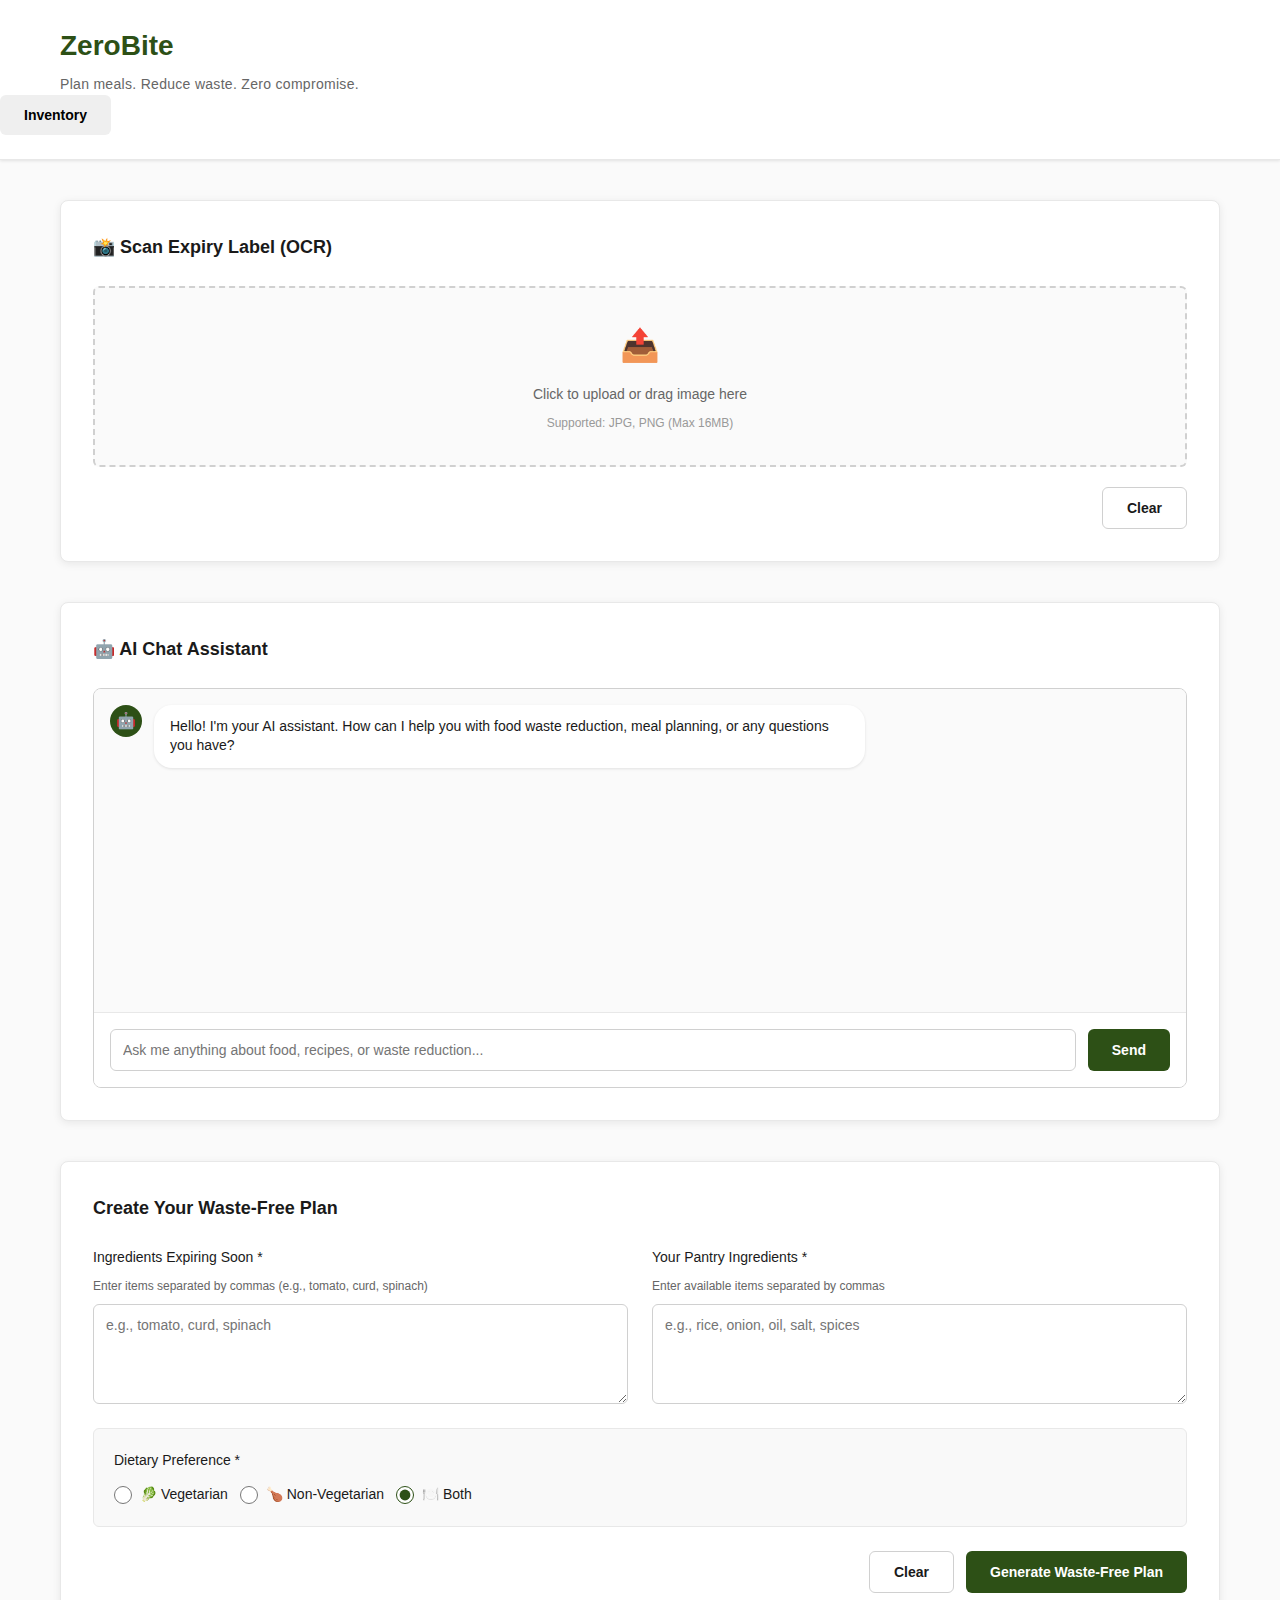
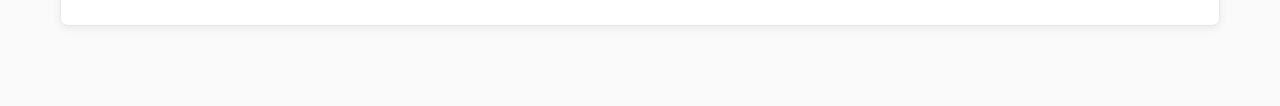
<file: index.html>
<!DOCTYPE html>
<html lang="en">

<head>
    <meta charset="UTF-8">
    <meta name="viewport" content="width=device-width, initial-scale=1.0">
    <title>ZeroBite - Food Waste Zero-Point Planner</title>
    <style>
        * {
            margin: 0;
            padding: 0;
            box-sizing: border-box;
        }
        body,html{
            width: 100%;
            height: 100%;
        }

        :root {
            --primary: #2d5016;
            --secondary: #f5f5f5;
            --accent: #e8e8e8;
            --text-primary: #1a1a1a;
            --text-secondary: #666666;
            --border: #d0d0d0;
            --success: #4a7c3c;
            --error: #c53030;
            --shadow: 0 1px 3px rgba(0, 0, 0, 0.1);
            --shadow-md: 0 2px 8px rgba(0, 0, 0, 0.08);
        }

        body {
            font-family: -apple-system, BlinkMacSystemFont, 'Segoe UI', Roboto, Oxygen, Ubuntu, Cantarell, sans-serif;
            background-color: #fafafa;
            color: var(--text-primary);
            line-height: 1.6;
        }

        /* Header */
        header {
            background-color: white;
            border-bottom: 1px solid var(--accent);
            padding: 24px 0;
            box-shadow: var(--shadow);
            /* display: flex;
            /* justify-content: space-between; 
            align-items: center; */
        }

        .header-content {
            max-width: 1200px;
            margin: 0 auto;
            padding: 0 20px;
            
        }

        .logo {
            font-size: 28px;
            font-weight: 700;
            color: var(--primary);
            margin-bottom: 4px;
        }

        .tagline {
            font-size: 14px;
            color: var(--text-secondary);
            letter-spacing: 0.3px;
        }

        /* Main Container */
        .container {
            max-width: 1200px;
            margin: 0 auto;
            padding: 40px 20px;
        }

        /* Input Section */
        .input-section {
            background-color: white;
            border: 1px solid var(--accent);
            border-radius: 8px;
            padding: 32px;
            margin-bottom: 40px;
            box-shadow: var(--shadow-md);
        }

        .section-title {
            font-size: 18px;
            font-weight: 600;
            color: var(--text-primary);
            margin-bottom: 24px;
        }

        .input-grid {
            display: grid;
            grid-template-columns: 1fr 1fr;
            gap: 24px;
            margin-bottom: 24px;
        }

        .dietary-preference {
            grid-column: 1 / -1;
            padding: 20px;
            background-color: #f9f9f9;
            border: 1px solid var(--accent);
            border-radius: 6px;
        }

        .preference-label {
            font-size: 14px;
            font-weight: 500;
            color: var(--text-primary);
            margin-bottom: 12px;
            display: block;
        }

        .preference-options {
            display: flex;
            gap: 12px;
        }

        .radio-wrapper {
            display: flex;
            align-items: center;
            gap: 8px;
        }

        .radio-wrapper input[type="radio"] {
            cursor: pointer;
            width: 18px;
            height: 18px;
            accent-color: var(--primary);
        }

        .radio-wrapper label {
            cursor: pointer;
            font-size: 14px;
            color: var(--text-primary);
        }

        .form-group {
            display: flex;
            flex-direction: column;
        }

        .form-group label {
            font-size: 14px;
            font-weight: 500;
            color: var(--text-primary);
            margin-bottom: 8px;
        }

        .form-group .hint {
            font-size: 12px;
            color: var(--text-secondary);
            margin-bottom: 8px;
        }

        input[type="text"],
        textarea {
            padding: 12px;
            border: 1px solid var(--border);
            border-radius: 6px;
            font-family: inherit;
            font-size: 14px;
            color: var(--text-primary);
            transition: border-color 0.2s, box-shadow 0.2s;
        }

        input[type="text"]:focus,
        textarea:focus {
            outline: none;
            border-color: var(--primary);
            box-shadow: 0 0 0 2px rgba(45, 80, 22, 0.1);
        }

        textarea {
            resize: vertical;
            min-height: 100px;
        }

        .button-group {
            display: flex;
            gap: 12px;
            justify-content: flex-end;
        }

        button {
            padding: 12px 24px;
            font-size: 14px;
            font-weight: 600;
            border: none;
            border-radius: 6px;
            cursor: pointer;
            transition: all 0.2s;
        }

        .btn-primary {
            background-color: var(--primary);
            color: white;
        }

        .btn-primary:hover:not(:disabled) {
            background-color: #234010;
            box-shadow: var(--shadow-md);
        }

        .btn-primary:disabled {
            background-color: #999999;
            cursor: not-allowed;
        }

        .btn-secondary {
            background-color: white;
            color: var(--text-primary);
            border: 1px solid var(--border);
        }

        .btn-secondary:hover:not(:disabled) {
            background-color: var(--secondary);
        }

        /* Output Section */
        .output-section {
            display: none;
            animation: fadeIn 0.3s ease-in;
        }

        .output-section.active {
            display: block;
        }

        @keyframes fadeIn {
            from {
                opacity: 0;
                transform: translateY(10px);
            }

            to {
                opacity: 1;
                transform: translateY(0);
            }
        }

        .card {
            background-color: white;
            border: 1px solid var(--accent);
            border-radius: 8px;
            padding: 28px;
            margin-bottom: 24px;
            box-shadow: var(--shadow-md);
        }

        .card-title {
            font-size: 16px;
            font-weight: 600;
            color: var(--primary);
            margin-bottom: 16px;
            display: flex;
            align-items: center;
            gap: 8px;
        }

        .card-content {
            font-size: 14px;
            line-height: 1.8;
            color: var(--text-secondary);
            white-space: pre-wrap;
            word-break: break-word;
        }

        /* Loading State */
        .loading-spinner {
            display: inline-block;
            width: 16px;
            height: 16px;
            border: 2px solid var(--accent);
            border-top-color: var(--primary);
            border-radius: 50%;
            animation: spin 0.6s linear infinite;
        }

        @keyframes spin {
            to {
                transform: rotate(360deg);
            }
        }

        /* Error State */
        .alert {
            padding: 16px;
            border-radius: 6px;
            margin-bottom: 20px;
            font-size: 14px;
        }

        .alert-error {
            background-color: #fee;
            color: var(--error);
            border: 1px solid #fcc;
        }

        .alert-success {
            background-color: #efe;
            color: var(--success);
            border: 1px solid #cfc;
        }

        /* Responsive */
        @media (max-width: 768px) {
            .container {
                padding: 20px 16px;
            }

            .input-section {
                padding: 20px;
            }

            .input-grid {
                grid-template-columns: 1fr;
                gap: 16px;
            }

            .button-group {
                flex-direction: column;
            }

            button {
                width: 100%;
            }

            .card {
                padding: 16px;
            }
        }

        /* Icon placeholders */
        .icon {
            display: inline-block;
            width: 20px;
            height: 20px;
            background-color: var(--primary);
            border-radius: 50%;
            font-size: 12px;
            color: white;
            display: flex;
            align-items: center;
            justify-content: center;
        }

        .empty-state {
            text-align: center;
            padding: 40px 20px;
            color: var(--text-secondary);
        }

        /* OCR Section Styles */
        .ocr-section {
            background-color: white;
            border: 1px solid var(--accent);
            border-radius: 8px;
            padding: 32px;
            margin-bottom: 40px;
            box-shadow: var(--shadow-md);
        }

        .ocr-upload-area {
            border: 2px dashed var(--border);
            border-radius: 6px;
            padding: 32px;
            text-align: center;
            cursor: pointer;
            transition: all 0.2s;
            background-color: #fafafa;
        }

        .ocr-upload-area:hover {
            border-color: var(--primary);
            background-color: #f0f5ec;
        }

        .ocr-upload-area.dragover {
            border-color: var(--primary);
            background-color: #f0f5ec;
        }

        .upload-icon {
            font-size: 32px;
            margin-bottom: 12px;
        }

        .upload-text {
            font-size: 14px;
            color: var(--text-secondary);
            margin-bottom: 8px;
        }

        .upload-hint {
            font-size: 12px;
            color: #999;
        }

        #imagePreview {
            max-width: 100%;
            max-height: 300px;
            border-radius: 6px;
            margin-top: 16px;
            display: none;
        }

        #imagePreview.show {
            display: block;
        }

        .image-preview-container {
            margin: 20px 0;
            text-align: center;
        }

        .status-badge {
            display: inline-block;
            padding: 8px 12px;
            border-radius: 4px;
            font-weight: 600;
            font-size: 14px;
            margin: 8px 0;
        }

        .status-safe {
            background-color: #efe;
            color: var(--success);
            border: 1px solid #cfc;
        }

        .status-expiring {
            background-color: #ffe;
            color: #ff8c00;
            border: 1px solid #ffd700;
        }

        .status-expired {
            background-color: #fee;
            color: var(--error);
            border: 1px solid #fcc;
        }

        .status-unknown {
            background-color: #eee;
            color: #666;
            border: 1px solid #ddd;
        }

        .ocr-results {
            display: none;
            margin-top: 24px;
        }

        .ocr-results.active {
            display: block;
        }

        .ocr-results-grid {
            display: grid;
            grid-template-columns: 1fr 1fr;
            gap: 16px;
            margin-bottom: 16px;
        }

        .info-item {
            padding: 12px;
            background-color: #f9f9f9;
            border-radius: 4px;
            border-left: 3px solid var(--primary);
        }

        .info-label {
            font-size: 12px;
            font-weight: 600;
            color: var(--text-secondary);
            text-transform: uppercase;
            margin-bottom: 4px;
        }

        .info-value {
            font-size: 14px;
            color: var(--text-primary);
        }

        .extracted-text-container {
            margin-top: 16px;
        }

        .extracted-text-toggle {
            cursor: pointer;
            font-size: 14px;
            color: var(--primary);
            font-weight: 600;
            margin-bottom: 8px;
            user-select: none;
        }

        .extracted-text-content {
            display: none;
            background-color: #f9f9f9;
            padding: 12px;
            border-radius: 4px;
            font-size: 12px;
            line-height: 1.6;
            color: var(--text-secondary);
            max-height: 200px;
            overflow-y: auto;
            white-space: pre-wrap;
            word-break: break-word;
        }

        .extracted-text-content.show {
            display: block;
        }

        @media (max-width: 768px) {
            .ocr-results-grid {
                grid-template-columns: 1fr;
            }
        }

        .empty-state-icon {
            font-size: 48px;
            margin-bottom: 16px;
            opacity: 0.5;
        }

        /* Chat Styles */
        .chat-container {
            display: flex;
            flex-direction: column;
            height: 400px;
            border: 1px solid var(--border);
            border-radius: 8px;
            overflow: hidden;
        }

        .chat-messages {
            flex: 1;
            padding: 16px;
            overflow-y: auto;
            background-color: #fafafa;
        }

        .message {
            display: flex;
            margin-bottom: 16px;
            align-items: flex-start;
        }

        .message-avatar {
            width: 32px;
            height: 32px;
            border-radius: 50%;
            display: flex;
            align-items: center;
            justify-content: center;
            font-size: 16px;
            margin-right: 12px;
            flex-shrink: 0;
        }

        .bot-message .message-avatar {
            background-color: var(--primary);
            color: white;
        }

        .user-message .message-avatar {
            background-color: var(--text-secondary);
            color: white;
        }

        .user-message {
            flex-direction: row-reverse;
        }

        .user-message .message-avatar {
            margin-right: 0;
            margin-left: 12px;
        }

        .user-message .message-content {
            align-items: flex-end;
        }

        .message-content {
            flex: 1;
            display: flex;
            flex-direction: column;
        }

        .message-text {
            background-color: white;
            padding: 12px 16px;
            border-radius: 18px;
            font-size: 14px;
            line-height: 1.4;
            color: var(--text-primary);
            box-shadow: var(--shadow);
            max-width: 70%;
        }

        .user-message .message-text {
            background-color: var(--primary);
            color: white;
        }

        .chat-input-container {
            display: flex;
            padding: 16px;
            background-color: white;
            border-top: 1px solid var(--accent);
        }

        .chat-input {
            flex: 1;
            padding: 12px 16px;
            border: 1px solid var(--border);
            border-radius: 24px;
            font-family: inherit;
            font-size: 14px;
            margin-right: 12px;
            outline: none;
        }

        .chat-input:focus {
            border-color: var(--primary);
            box-shadow: 0 0 0 2px rgba(45, 80, 22, 0.1);
        }

        .chat-typing {
            font-style: italic;
            color: var(--text-secondary);
            font-size: 12px;
            margin-top: 8px;
        }

        /* Quiz Overlay Styles */
        .quiz-overlay {
            position: fixed;
            top: 0;
            left: 0;
            width: 100%;
            height: 100%;
            background-color: rgba(0, 0, 0, 0.7);
            display: flex;
            justify-content: center;
            align-items: center;
            z-index: 1000;
            opacity: 0;
            visibility: hidden;
            transition: opacity 0.3s ease, visibility 0.3s ease;
        }

        .quiz-overlay.active {
            opacity: 1;
            visibility: visible;
        }

        .quiz-modal {
            background-color: white;
            border-radius: 12px;
            padding: 32px;
            max-width: 500px;
            width: 90%;
            box-shadow: 0 10px 30px rgba(0, 0, 0, 0.3);
            animation: modalFadeIn 0.3s ease-out;
        }

        @keyframes modalFadeIn {
            from {
                opacity: 0;
                transform: scale(0.9) translateY(-20px);
            }
            to {
                opacity: 1;
                transform: scale(1) translateY(0);
            }
        }

        .quiz-title {
            font-size: 20px;
            font-weight: 600;
            color: var(--text-primary);
            margin-bottom: 24px;
            text-align: center;
        }

        .quiz-question {
            font-size: 18px;
            font-weight: 600;
            color: var(--text-primary);
            margin-bottom: 24px;
            line-height: 1.4;
            text-align: center;
        }

        .quiz-options {
            display: grid;
            grid-template-columns: 1fr;
            gap: 12px;
        }

        .quiz-option {
            padding: 16px 20px;
            background-color: #f9f9f9;
            border: 2px solid var(--border);
            border-radius: 8px;
            font-size: 16px;
            font-weight: 500;
            color: var(--text-primary);
            cursor: pointer;
            transition: all 0.2s;
            text-align: center;
        }

        .quiz-option:hover {
            background-color: #f0f5ec;
            border-color: var(--primary);
        }

        @media (max-width: 768px) {
            .quiz-modal {
                padding: 20px;
            }

            .quiz-title {
                font-size: 18px;
            }

            .quiz-question {
                font-size: 16px;
            }

            .quiz-option {
                font-size: 14px;
                padding: 14px 16px;
            }
        }
    </style>
</head>

<body>
    <!-- Header -->
    <header>
        <div class="header-content">
            <div class="logo">ZeroBite</div>
            <div class="tagline">Plan meals. Reduce waste. Zero compromise.</div>
        </div>
        <button class="Dashboard-button">Inventory</button>
    </header>

    <!-- Main Content -->
    <div class="container">
        <!-- OCR Section -->
        <div class="ocr-section">
            <h2 class="section-title">📸 Scan Expiry Label (OCR)</h2>

            <div class="ocr-upload-area" id="uploadArea">
                <div class="upload-icon">📤</div>
                <div class="upload-text">Click to upload or drag image here</div>
                <div class="upload-hint">Supported: JPG, PNG (Max 16MB)</div>
                <input type="file" id="imageInput" accept="image/*" style="display: none;">
            </div>

            <div class="image-preview-container">
                <img id="imagePreview" alt="Preview">
            </div>

            <div id="ocrAlert"></div>

            <div class="button-group">
                <button class="btn-secondary" onclick="clearOCR()">Clear</button>
                <button class="btn-primary" id="extractBtn" onclick="extractExpiryText()" style="display: none;">
                    Extract Expiry Text
                </button>
            </div>

            <!-- OCR Results -->
            <div class="ocr-results" id="ocrResults">
                <div class="ocr-results-grid">
                    <div class="info-item">
                        <div class="info-label">Detected Expiry Date</div>
                        <div class="info-value" id="detectedExpiry">Loading...</div>
                    </div>
                    <div class="info-item">
                        <div class="info-label">Food Status</div>
                        <div id="foodStatus" style="margin-top: 4px;"></div>
                    </div>
                </div>

                <div class="card">
                    <div class="card-title">
                        <span class="icon">💡</span>
                        AI Recommendation
                    </div>
                    <div class="card-content" id="aiRecommendation">
                        Analyzing...
                    </div>
                </div>

                <div class="extracted-text-container">
                    <div class="extracted-text-toggle" onclick="toggleExtractedText()">
                        📄 Show Extracted Text (Optional)
                    </div>
                    <div class="extracted-text-content" id="extractedTextContent"></div>
                </div>
            </div>
        </div>

        <!-- Chatbot Section -->
        <div class="input-section">
            <h2 class="section-title">🤖 AI Chat Assistant</h2>

            <div class="chat-container">
                <div class="chat-messages" id="chatMessages">
                    <div class="message bot-message">
                        <div class="message-avatar">🤖</div>
                        <div class="message-content">
                            <div class="message-text">Hello! I'm your AI assistant. How can I help you with food waste reduction, meal planning, or any questions you have?</div>
                        </div>
                    </div>
                </div>

                <div class="chat-input-container">
                    <input type="text" id="chatInput" placeholder="Ask me anything about food, recipes, or waste reduction..." class="chat-input">
                    <button class="btn-primary" id="sendBtn" onclick="sendMessage()">Send</button>
                </div>
            </div>
        </div>

        <!-- Input Section -->
        <div class="input-section">
            <h2 class="section-title">Create Your Waste-Free Plan</h2>

            <div class="input-grid">
                <div class="form-group">
                    <label for="expiring">Ingredients Expiring Soon *</label>
                    <p class="hint">Enter items separated by commas (e.g., tomato, curd, spinach)</p>
                    <textarea id="expiring" placeholder="e.g., tomato, curd, spinach"></textarea>
                </div>

                <div class="form-group">
                    <label for="pantry">Your Pantry Ingredients *</label>
                    <p class="hint">Enter available items separated by commas</p>
                    <textarea id="pantry" placeholder="e.g., rice, onion, oil, salt, spices"></textarea>
                </div>

                <div class="dietary-preference">
                    <label class="preference-label">Dietary Preference *</label>
                    <div class="preference-options">
                        <div class="radio-wrapper">
                            <input type="radio" id="veg" name="dietary" value="veg">
                            <label for="veg">🥬 Vegetarian</label>
                        </div>
                        <div class="radio-wrapper">
                            <input type="radio" id="non-veg" name="dietary" value="non-veg">
                            <label for="non-veg">🍗 Non-Vegetarian</label>
                        </div>
                        <div class="radio-wrapper">
                            <input type="radio" id="both" name="dietary" value="both" checked>
                            <label for="both">🍽️ Both</label>
                        </div>
                    </div>
                </div>
            </div>

            <div id="alert-container"></div>

            <div class="button-group">
                <button class="btn-secondary" onclick="clearForm()">Clear</button>
                <button class="btn-primary" id="generateBtn" onclick="generatePlan()">
                    Generate Waste-Free Plan
                </button>
            </div>
        </div>

        <!-- Quiz Overlay -->
        <div class="quiz-overlay" id="quizOverlay">
            <div class="quiz-modal">
                <h2 class="quiz-title">🤔 Quick Quiz While We Plan</h2>
                <div class="quiz-content">
                    <div class="quiz-question" id="quizQuestion">Loading question...</div>
                    <div class="quiz-options" id="quizOptions"></div>
                </div>
            </div>
        </div>

        <!-- Output Section -->
        <div class="output-section" id="outputSection">
            <!-- Dietary Preference Display -->
            <div class="card">
                <div class="card-title">
                    <span class="icon">✓</span>
                    Plan Generated For
                </div>
                <div class="card-content" id="preferenceContent">
                    Loading...
                </div>
            </div>

            <!-- Planning Card -->
            <div class="card">
                <div class="card-title">
                    <span class="icon">📋</span>
                    Planning Strategy
                </div>
                <div class="card-content" id="planContent">
                    <div class="empty-state">
                        <div class="empty-state-icon">🤔</div>
                        <p>Loading your personalized strategy...</p>
                    </div>
                </div>
            </div>

            <!-- Meal Plan Card -->
            <div class="card">
                <div class="card-title">
                    <span class="icon">🍳</span>
                    2-Day Meal Plan
                </div>
                <div class="card-content" id="mealContent">
                    <div class="empty-state">
                        <div class="empty-state-icon">🍽️</div>
                        <p>Generating your meal plan...</p>
                    </div>
                </div>
            </div>

            <!-- Waste Audit Card -->
            <div class="card">
                <div class="card-title">
                    <span class="icon">✅</span>
                    Waste Audit & Insights
                </div>
                <div class="card-content" id="auditContent">
                    <div class="empty-state">
                        <div class="empty-state-icon">📊</div>
                        <p>Analyzing your meal plan...</p>
                    </div>
                </div>
            </div>

            <!-- Shopping List Card -->
            <div class="card">
                <div class="card-title">
                    <span class="icon">🛒</span>
                    Minimal Shopping List
                </div>
                <div class="card-content" id="finalContent">
                    <div class="empty-state">
                        <div class="empty-state-icon">📝</div>
                        <p>Creating your shopping list...</p>
                    </div>
                </div>
            </div>
        </div>
    </div>

    <script>
        const API_BASE = 'http://localhost:5000/api';
        let selectedImageFile = null;

        document.querySelector('.Dashboard-button').addEventListener('click', () => {
            window.location.href = '/ingredient-dashboard.html';
        });
        // ========== OCR FUNCTIONS ==========


        function setupOCRUpload() {
            const uploadArea = document.getElementById('uploadArea');
            const imageInput = document.getElementById('imageInput');

            // Click to upload
            uploadArea.addEventListener('click', () => imageInput.click());

            // Drag and drop
            uploadArea.addEventListener('dragover', (e) => {
                e.preventDefault();
                uploadArea.classList.add('dragover');
            });

            uploadArea.addEventListener('dragleave', () => {
                uploadArea.classList.remove('dragover');
            });

            uploadArea.addEventListener('drop', (e) => {
                e.preventDefault();
                uploadArea.classList.remove('dragover');
                handleImageSelect(e.dataTransfer.files[0]);
            });

            // File input change
            imageInput.addEventListener('change', (e) => {
                handleImageSelect(e.target.files[0]);
            });
        }

        function handleImageSelect(file) {
            if (!file || !file.type.startsWith('image/')) {
                showOCRAlert('Please select a valid image file', 'error');
                return;
            }

            if (file.size > 16 * 1024 * 1024) {
                showOCRAlert('File too large. Maximum 16MB', 'error');
                return;
            }

            selectedImageFile = file;

            // Preview image
            const reader = new FileReader();
            reader.onload = (e) => {
                const preview = document.getElementById('imagePreview');
                preview.src = e.target.result;
                preview.classList.add('show');
            };
            reader.readAsDataURL(file);

            // Show extract button
            document.getElementById('extractBtn').style.display = 'inline-block';
            showOCRAlert('Image selected. Click "Extract Expiry Text" to process.', 'success');
        }

        async function extractExpiryText() {
            if (!selectedImageFile) {
                showOCRAlert('Please select an image first', 'error');
                return;
            }

            const extractBtn = document.getElementById('extractBtn');
            extractBtn.disabled = true;
            extractBtn.innerHTML = '<span class="loading-spinner"></span> Processing...';

            try {
                const formData = new FormData();
                formData.append('image', selectedImageFile);

                const response = await fetch(`${API_BASE}/ocr-expiry`, {
                    method: 'POST',
                    body: formData
                });

                if (!response.ok) {
                    const errorData = await response.json();
                    throw new Error(errorData.error || 'OCR processing failed');
                }

                const result = await response.json();
                const data = result.data;

                // Display results
                displayOCRResults(data);
                showOCRAlert('✓ Expiry text extracted successfully!', 'success');
            } catch (error) {
                console.error('Error:', error);
                showOCRAlert(error.message || 'Failed to process image', 'error');
            } finally {
                extractBtn.disabled = false;
                extractBtn.innerHTML = 'Extract Expiry Text';
            }
        }

        function displayOCRResults(data) {
            const resultsSection = document.getElementById('ocrResults');
            const detectedExpiry = document.getElementById('detectedExpiry');
            const foodStatus = document.getElementById('foodStatus');
            const aiRecommendation = document.getElementById('aiRecommendation');
            const extractedText = document.getElementById('extractedTextContent');

            // Detected expiry
            detectedExpiry.textContent = data.detected_expiry || 'Not detected in label';

            // Food status
            const status = data.food_status;
            const statusBadge = `
            <div class="status-badge status-${status.status.toLowerCase().replace(' ', '-')}">
                ${status.status}
                ${status.days_remaining !== undefined
                    ? `(${status.days_remaining} days)`
                    : ''}
                <div class="status-message">${status.message}</div>
            </div>
        `;

            foodStatus.innerHTML = statusBadge;

            // AI Recommendation
            aiRecommendation.textContent = data.ai_recommendation || 'Processing recommendation...';

            // Extracted text
            extractedText.textContent = data.extracted_text;

            resultsSection.classList.add('active');
        }

        function toggleExtractedText() {
            const content = document.getElementById('extractedTextContent');
            const toggle = document.querySelector('.extracted-text-toggle');

            content.classList.toggle('show');
            toggle.textContent = content.classList.contains('show')
                ? '📄 Hide Extracted Text'
                : '📄 Show Extracted Text (Optional)';
        }

        function clearOCR() {
            selectedImageFile = null;
            document.getElementById('imageInput').value = '';
            document.getElementById('imagePreview').classList.remove('show');
            document.getElementById('extractBtn').style.display = 'none';
            document.getElementById('ocrResults').classList.remove('active');
            document.getElementById('ocrAlert').innerHTML = '';
        }

        function showOCRAlert(message, type = 'error') {
            const alertContainer = document.getElementById('ocrAlert');
            const alertDiv = document.createElement('div');
            alertDiv.className = `alert alert-${type}`;
            alertDiv.textContent = message;
            alertContainer.innerHTML = '';
            alertContainer.appendChild(alertDiv);
            if (type === 'success') {
                setTimeout(() => alertDiv.remove(), 5000);
            }
        }
        function parseInput(str) {

        }


        // ========== MEAL PLAN FUNCTIONS ==========

        function showAlert(message, type = 'error') {
            const alertContainer = document.getElementById('alert-container');
            const alertDiv = document.createElement('div');
            alertDiv.className = `alert alert-${type}`;
            alertDiv.textContent = message;
            alertContainer.innerHTML = '';
            alertContainer.appendChild(alertDiv);
            setTimeout(() => alertDiv.remove(), 5000);
        }

        function clearForm() {
            document.getElementById('expiring').value = '';
            document.getElementById('pantry').value = '';
            document.getElementById('both').checked = true;
            document.getElementById('outputSection').classList.remove('active');
            document.getElementById('alert-container').innerHTML = '';
        }

        function parseInput(str) {
            return str
                .split(',')
                .map(item => item.trim().toLowerCase())
                .filter(item => item.length > 0);
        }

        async function generatePlan() {
            const expiringInput = document.getElementById('expiring').value.trim();
            const pantryInput = document.getElementById('pantry').value.trim();
            const dietaryPref = document.querySelector('input[name="dietary"]:checked').value;

            // Validation
            if (!expiringInput || !pantryInput) {
                showAlert('Please fill in both ingredient fields', 'error');
                return;
            }

            const expiring = parseInput(expiringInput);
            const ingredients = parseInput(pantryInput);

            if (expiring.length === 0 || ingredients.length === 0) {
                showAlert('Please enter valid ingredients', 'error');
                return;
            }

            // Show loading state
            document.getElementById('outputSection').classList.add('active');
            document.getElementById('generateBtn').disabled = true;
            document.getElementById('generateBtn').innerHTML = '<span class="loading-spinner"></span> AI is planning your meals...';

            // Start the fetch request
            const fetchPromise = fetch(`${API_BASE}/generate-plan`, {
                method: 'POST',
                headers: { 'Content-Type': 'application/json' },
                body: JSON.stringify({
                    expiring,
                    ingredients,
                    dietary_preference: dietaryPref
                })
            });

            // Immediately start the quiz
            startQuiz();

            try {
                const response = await fetchPromise;

                if (!response.ok) {
                    const errorData = await response.json();
                    throw new Error(errorData.error || 'Failed to generate plan');
                }

                const result = await response.json();
                const data = result.data;

                // Stop the quiz
                stopQuiz();

                // Format dietary preference display
                const dietaryLabel = {
                    'veg': '🥬 Vegetarian',
                    'non-veg': '🍗 Non-Vegetarian',
                    'both': '🍽️ Flexible (Both)'
                };

                // Update UI with responses
                document.getElementById('preferenceContent').textContent = dietaryLabel[data.dietary_preference] || 'Flexible';
                document.getElementById('planContent').textContent = data.plan || 'No plan available';
                document.getElementById('mealContent').textContent = data.meals || 'No meals suggested';
                document.getElementById('auditContent').textContent = data.audit || 'No audit available';
                document.getElementById('finalContent').textContent = data.final || 'No recommendations';

                showAlert('✅ Your Waste-Free Plan is Ready!', 'success');
            } catch (error) {
                console.error('Error:', error);
                stopQuiz(); // Stop quiz on error too
                showAlert(error.message || 'Failed to generate plan. Please try again.', 'error');
                document.getElementById('outputSection').classList.remove('active');
            } finally {
                document.getElementById('generateBtn').disabled = false;
                document.getElementById('generateBtn').innerHTML = 'Generate Waste-Free Plan';
            }
        }

        // Enter key support
        document.getElementById('expiring').addEventListener('keypress', (e) => {
            if (e.key === 'Enter' && e.ctrlKey) generatePlan();
        });

        document.getElementById('pantry').addEventListener('keypress', (e) => {
            if (e.key === 'Enter' && e.ctrlKey) generatePlan();
        });

        // ========== CHAT FUNCTIONS ==========

        async function sendMessage() {
            const chatInput = document.getElementById('chatInput');
            const sendBtn = document.getElementById('sendBtn');
            const message = chatInput.value.trim();

            if (!message) return;

            // Add user message
            addMessage(message, 'user');

            // Clear input
            chatInput.value = '';
            sendBtn.disabled = true;

            // Show typing indicator
            showTypingIndicator();

            try {
                const response = await fetch(`${API_BASE}/chat`, {
                    method: 'POST',
                    headers: { 'Content-Type': 'application/json' },
                    body: JSON.stringify({ message })
                });

                if (!response.ok) {
                    const errorData = await response.json();
                    throw new Error(errorData.error || 'Failed to get response');
                }

                const result = await response.json();
                const botResponse = result.response;

                // Hide typing indicator
                hideTypingIndicator();

                // Add bot response
                addMessage(botResponse, 'bot');
            } catch (error) {
                console.error('Error:', error);
                hideTypingIndicator();
                addMessage('Sorry, I encountered an error. Please try again.', 'bot');
            } finally {
                sendBtn.disabled = false;
            }
        }

        function addMessage(text, sender) {
            const chatMessages = document.getElementById('chatMessages');
            const messageDiv = document.createElement('div');
            messageDiv.className = `message ${sender}-message`;

            messageDiv.innerHTML = `
                <div class="message-avatar">${sender === 'user' ? '👤' : '🤖'}</div>
                <div class="message-content">
                    <div class="message-text">${text.replace(/\n/g, '<br>')}</div>
                </div>
            `;

            chatMessages.appendChild(messageDiv);
            chatMessages.scrollTop = chatMessages.scrollHeight;
        }

        function showTypingIndicator() {
            const chatMessages = document.getElementById('chatMessages');
            const typingDiv = document.createElement('div');
            typingDiv.className = 'message bot-message';
            typingDiv.id = 'typingIndicator';

            typingDiv.innerHTML = `
                <div class="message-avatar">🤖</div>
                <div class="message-content">
                    <div class="chat-typing">AI is thinking...</div>
                </div>
            `;

            chatMessages.appendChild(typingDiv);
            chatMessages.scrollTop = chatMessages.scrollHeight;
        }

        function hideTypingIndicator() {
            const typingIndicator = document.getElementById('typingIndicator');
            if (typingIndicator) {
                typingIndicator.remove();
            }
        }

        // Enter key support for chat
        document.getElementById('chatInput').addEventListener('keypress', (e) => {
            if (e.key === 'Enter' && !e.shiftKey) {
                e.preventDefault();
                sendMessage();
            }
        });

        // ========== QUIZ FUNCTIONS ==========

        // Quiz questions array - related to food waste, sustainability, cooking habits, fun general knowledge
        const quizQuestions = [
            {
                question: "What percentage of food produced globally is wasted annually?",
                options: ["10%", "25%", "33%", "50%"]
            },
            {
                question: "Which food item has the highest waste rate in households?",
                options: ["Bread", "Milk", "Fruits", "Vegetables"]
            },
            {
                question: "What is the most sustainable way to store bread?",
                options: ["Plastic bag", "Paper bag", "Bread box", "Freezer"]
            },
            {
                question: "How long can you typically keep eggs in the refrigerator?",
                options: ["1 week", "2 weeks", "3-5 weeks", "2 months"]
            },
            {
                question: "Which cooking method preserves the most nutrients?",
                options: ["Boiling", "Frying", "Steaming", "Microwaving"]
            },
            {
                question: "What does 'FIFO' stand for in food storage?",
                options: ["First In, First Out", "Fast In, Fast Out", "Food In, Food Out", "Fresh In, Fresh Out"]
            },
            {
                question: "Which fruit continues to ripen after being picked?",
                options: ["Apple", "Banana", "Orange", "Strawberry"]
            },
            {
                question: "What's the best way to store herbs to keep them fresh longer?",
                options: ["In water like flowers", "In a plastic bag", "On the counter", "In the freezer"]
            },
            {
                question: "How much food waste could be reduced by better meal planning?",
                options: ["10%", "20%", "30%", "40%"]
            },
            {
                question: "Which vegetable can be regrown from its scraps?",
                options: ["Carrot", "Lettuce", "Potato", "Tomato"]
            },
            {
                question: "What's the ideal refrigerator temperature for food safety?",
                options: ["32°F (0°C)", "35°F (2°C)", "40°F (4°C)", "45°F (7°C)"]
            },
            {
                question: "Which food group spoils fastest?",
                options: ["Grains", "Dairy", "Fruits", "Canned goods"]
            }
        ];

        // Quiz state
        let quizActive = false;
        let quizInterval = null;

        function startQuiz() {
            if (quizActive) return; // Prevent multiple starts

            quizActive = true;
            document.getElementById('quizOverlay').classList.add('active');
            showNextQuestion();
        }

        function showNextQuestion() {
            if (!quizActive) return; // Stop if quiz is no longer active

            // Pick a random question
            const randomIndex = Math.floor(Math.random() * quizQuestions.length);
            const question = quizQuestions[randomIndex];

            // Update question text
            document.getElementById('quizQuestion').textContent = question.question;

            // Clear and populate options
            const optionsContainer = document.getElementById('quizOptions');
            optionsContainer.innerHTML = '';

            question.options.forEach((option) => {
                const button = document.createElement('button');
                button.className = 'quiz-option';
                button.textContent = option;
                button.onclick = () => {
                    // Instantly show next question after clicking
                    showNextQuestion();
                };
                optionsContainer.appendChild(button);
            });
        }

        function stopQuiz() {
            quizActive = false;
            if (quizInterval) {
                clearInterval(quizInterval);
                quizInterval = null;
            }
            document.getElementById('quizOverlay').classList.remove('active');
        }

        // Initialize OCR upload on page load
        document.addEventListener('DOMContentLoaded', () => {
            setupOCRUpload();
        });
    </script>
</body>

</html>
</file>
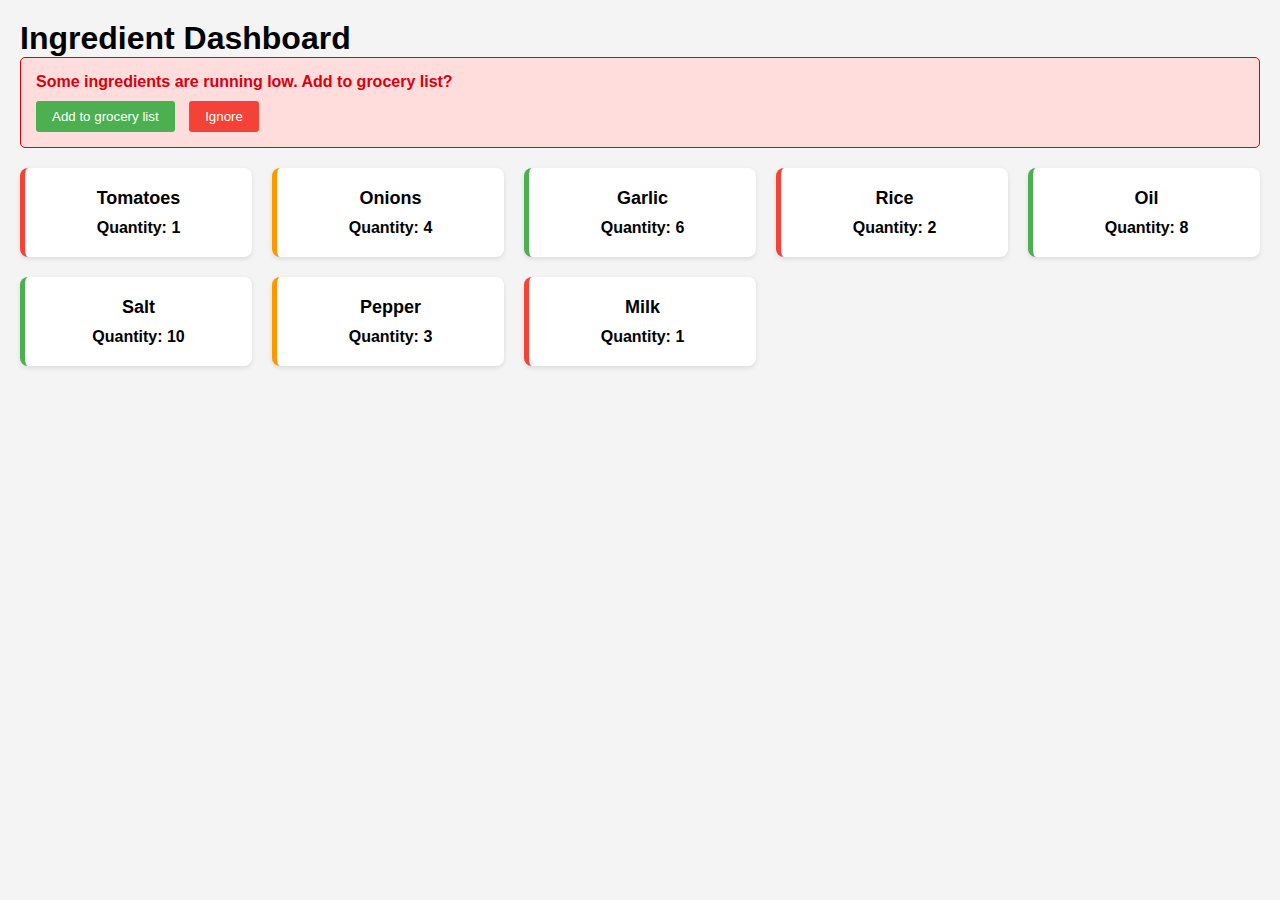
<file: ingredient-dashboard.html>
<!DOCTYPE html>
<html lang="en">
<head>
    <meta charset="UTF-8">
    <meta name="viewport" content="width=device-width, initial-scale=1.0">
    <title>Ingredient Dashboard</title>
    <style>
        * {
            margin: 0;
            padding: 0;
            box-sizing: border-box;
        }

        body {
            font-family: Arial, sans-serif;
            background-color: #f4f4f4;
            padding: 20px;
        }

        .alert {
            background-color: #ffdddd;
            color: #d8000c;
            padding: 15px;
            border: 1px solid #d8000c;
            border-radius: 5px;
            margin-bottom: 20px;
            display: none;
            position: relative;
        }

        .alert.show {
            display: block;
        }

        .alert-buttons {
            margin-top: 10px;
        }

        .alert-buttons button {
            padding: 8px 16px;
            margin-right: 10px;
            border: none;
            border-radius: 3px;
            cursor: pointer;
        }

        .btn-add {
            background-color: #4CAF50;
            color: white;
        }

        .btn-ignore {
            background-color: #f44336;
            color: white;
        }

        .grid {
            display: grid;
            grid-template-columns: repeat(auto-fill, minmax(200px, 1fr));
            gap: 20px;
        }

        .card {
            background-color: white;
            border-radius: 8px;
            padding: 20px;
            box-shadow: 0 2px 5px rgba(0,0,0,0.1);
            text-align: center;
        }

        .card.low {
            border-left: 5px solid #f44336;
        }

        .card.medium {
            border-left: 5px solid #ff9800;
        }

        .card.sufficient {
            border-left: 5px solid #4CAF50;
        }

        .card h3 {
            margin-bottom: 10px;
            font-size: 18px;
        }

        .card p {
            font-size: 16px;
            font-weight: bold;
        }

        .message {
            margin-top: 20px;
            padding: 10px;
            background-color: #e8f5e8;
            color: #2e7d32;
            border-radius: 5px;
            display: none;
        }

        .message.show {
            display: block;
        }
    </style>
</head>
<body>
    <h1>Ingredient Dashboard</h1>

    <div id="alert" class="alert">
        <strong>Some ingredients are running low. Add to grocery list?</strong>
        <div class="alert-buttons">
            <button class="btn-add" onclick="addToGroceryList()">Add to grocery list</button>
            <button class="btn-ignore" onclick="ignoreAlert()">Ignore</button>
        </div>
    </div>

    <div id="grid" class="grid">
        <!-- Cards will be generated here -->
    </div>

    <div id="message" class="message"></div>

    <script>
        // Sample ingredient data
        const ingredients = [
            { name: 'Tomatoes', quantity: 1 },
            { name: 'Onions', quantity: 4 },
            { name: 'Garlic', quantity: 6 },
            { name: 'Rice', quantity: 2 },
            { name: 'Oil', quantity: 8 },
            { name: 'Salt', quantity: 10 },
            { name: 'Pepper', quantity: 3 },
            { name: 'Milk', quantity: 1 }
        ];

        let groceryList = [];

        function getLevel(quantity) {
            if (quantity <= 2) return 'low';
            if (quantity <= 5) return 'medium';
            return 'sufficient';
        }

        function renderDashboard() {
            const grid = document.getElementById('grid');
            grid.innerHTML = '';

            let hasLow = false;

            ingredients.forEach(ingredient => {
                const level = getLevel(ingredient.quantity);
                if (level === 'low') hasLow = true;

                const card = document.createElement('div');
                card.className = `card ${level}`;
                card.innerHTML = `
                    <h3>${ingredient.name}</h3>
                    <p>Quantity: ${ingredient.quantity}</p>
                `;
                grid.appendChild(card);
            });

            const alert = document.getElementById('alert');
            if (hasLow) {
                alert.classList.add('show');
            } else {
                alert.classList.remove('show');
            }
        }

        function addToGroceryList() {
            groceryList = ingredients.filter(ing => getLevel(ing.quantity) === 'low');
            document.getElementById('alert').classList.remove('show');
            const message = document.getElementById('message');
            message.textContent = 'Added to grocery list';
            message.classList.add('show');
            setTimeout(() => message.classList.remove('show'), 3000);
        }

        function ignoreAlert() {
            document.getElementById('alert').classList.remove('show');
        }

        // Initialize
        renderDashboard();
    </script>
</body>
</html>
</file>
